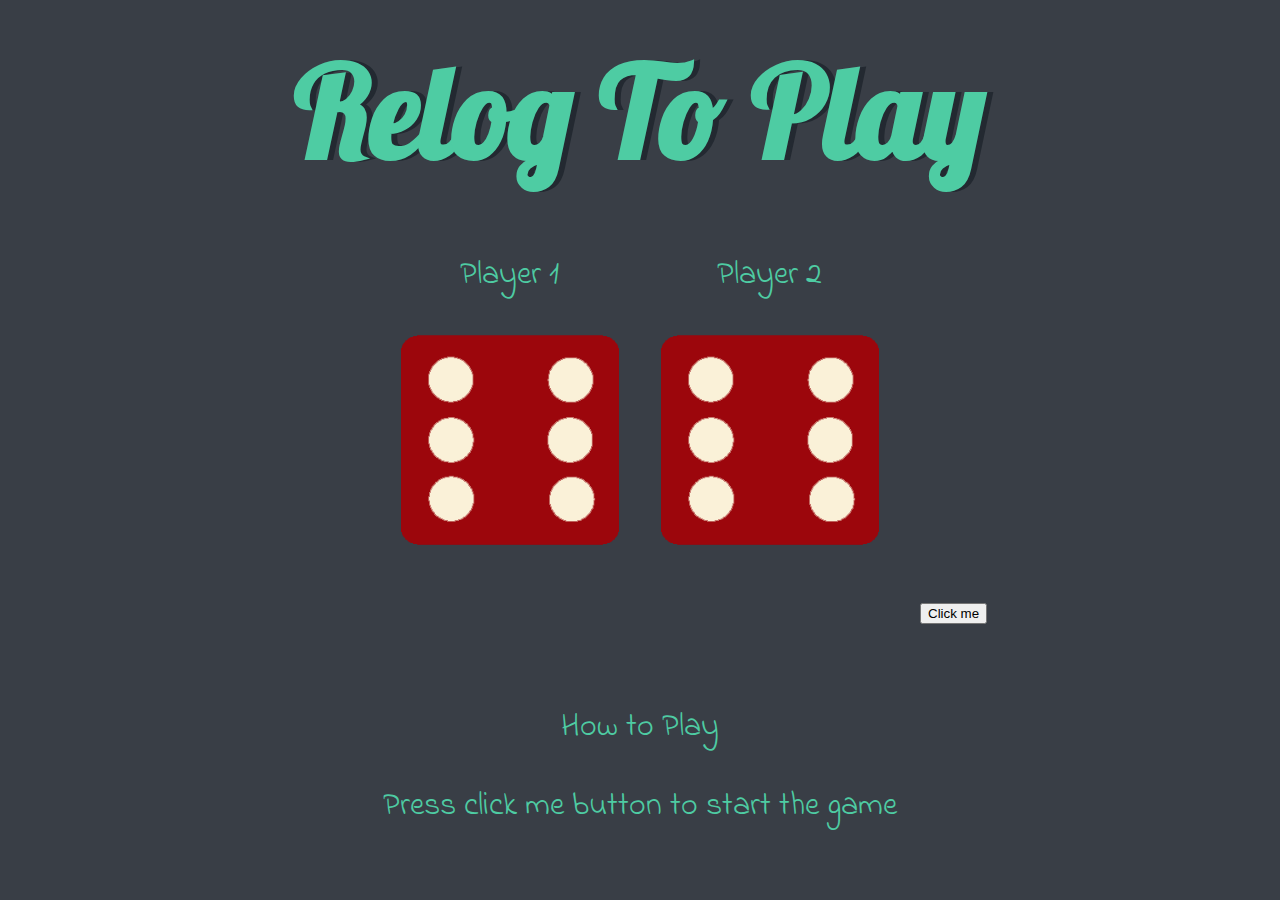
<file: index.html>
<!DOCTYPE html>
<html lang="en">
<head>
    <meta charset="UTF-8">
    <meta name="viewport" content="width=device-width, initial-scale=1.0">
    <title>Dice Role Game</title>
    <link rel="stylesheet" href="style.css">
    <link href="https://fonts.googleapis.com/css?family=Indie+Flower|Lobster" rel="stylesheet">
</head>

<body>
    <div class = "container">
        <h1 class= heading>Relog To Play</h1>

        <div class = "dice">
            <p>Player 1</p>
            <img class="img1" src="images/dice6.png" >
        </div>

        <div class = "dice">
            <p>Player 2</p>
            <img class = "img2" src="images/dice6.png">
        </div>

        
        
    </div>
    <button onclick="myFunction()">Click me</button>
    

    <script src = "index.js"></script>
</body>

<footer>
    <p>How to Play</p>
    <p>Press click me button to start the game</p>
</footer>

</html>
</file>
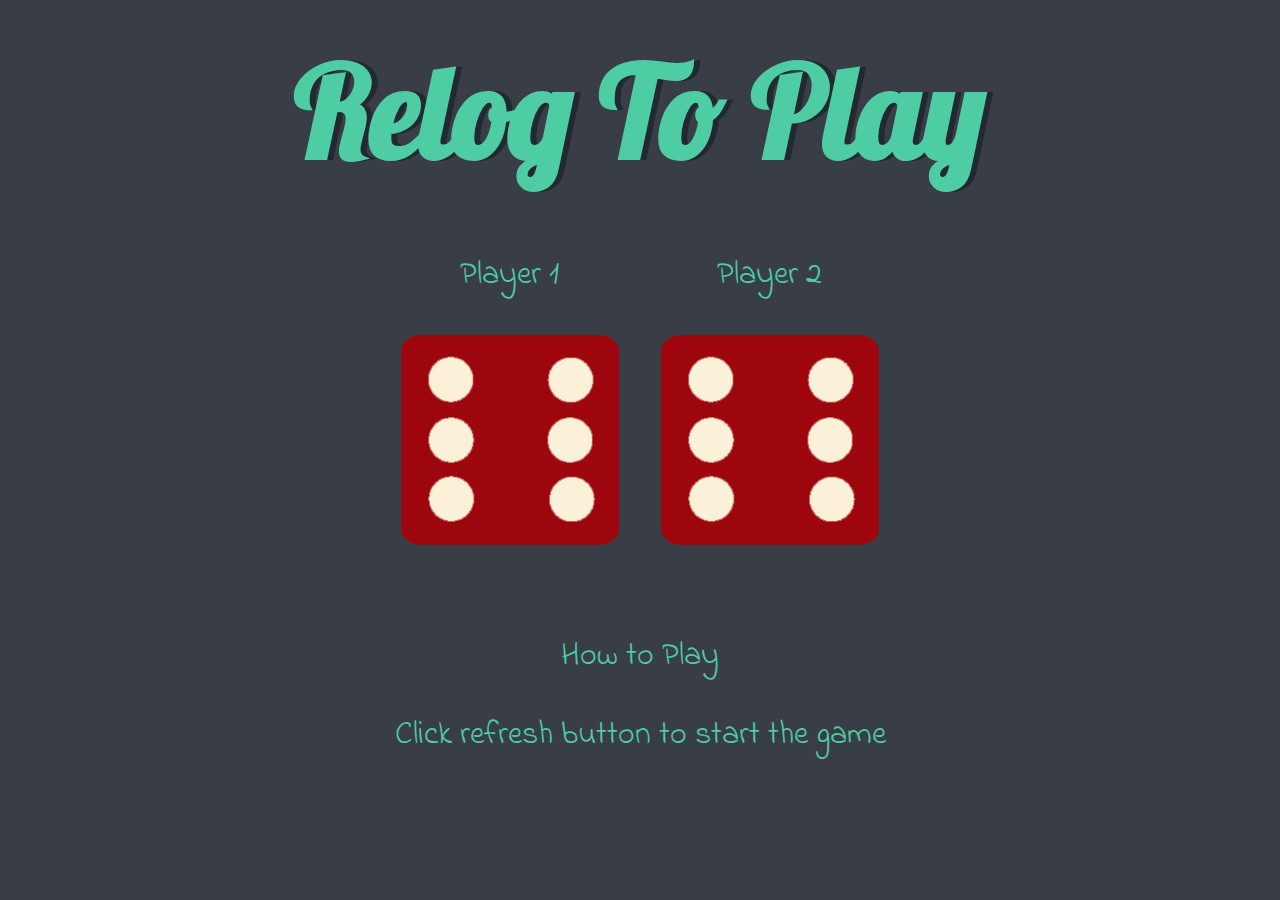
<file: dice.html>
<!DOCTYPE html>
<html lang="en">
<head>
    <meta charset="UTF-8">
    <meta name="viewport" content="width=device-width, initial-scale=1.0">
    <title>Dice Role Game</title>
    <link rel="stylesheet" href="style.css">
    <link href="https://fonts.googleapis.com/css?family=Indie+Flower|Lobster" rel="stylesheet">
</head>

<body>
    <div class = "container">
        <h1 class= heading>Relog To Play</h1>

        <div class = "dice">
            <p>Player 1</p>
            <img class="img1" src="images/dice6.png" >
        </div>

        <div class = "dice">
            <p>Player 2</p>
            <img class = "img2" src="images/dice6.png">
        </div>


    </div>

    <script src = "index.js"></script>
</body>

<footer>
    <p>How to Play</p>
    <p>Click refresh button to start the game</p>
</footer>

</html>
</file>
<file: style.css>
.container {
    width: 70%;
    margin: auto;
    text-align: center;
}

.dice{
    text-align: center;
    display: inline-block;
}

body{
    background-color: #393E46;
}

h1{
    margin: 30px;
    font-family: 'Lobster', cursive;
    text-shadow: 6px 0 #232931;
    font-size: 8rem;
    color: #4ECCA3;
}

p {
    font-size: 2rem;
    color: #4ECCA3;
    font-family: 'Indie Flower', cursive;
}

img{
    width: 85%;
}

button{
    display: inline-block;
    margin-left: 57rem;
    margin-top: 50px;
}

footer{
    text-align: center;
    margin-top: 5rem;
}
</file>
